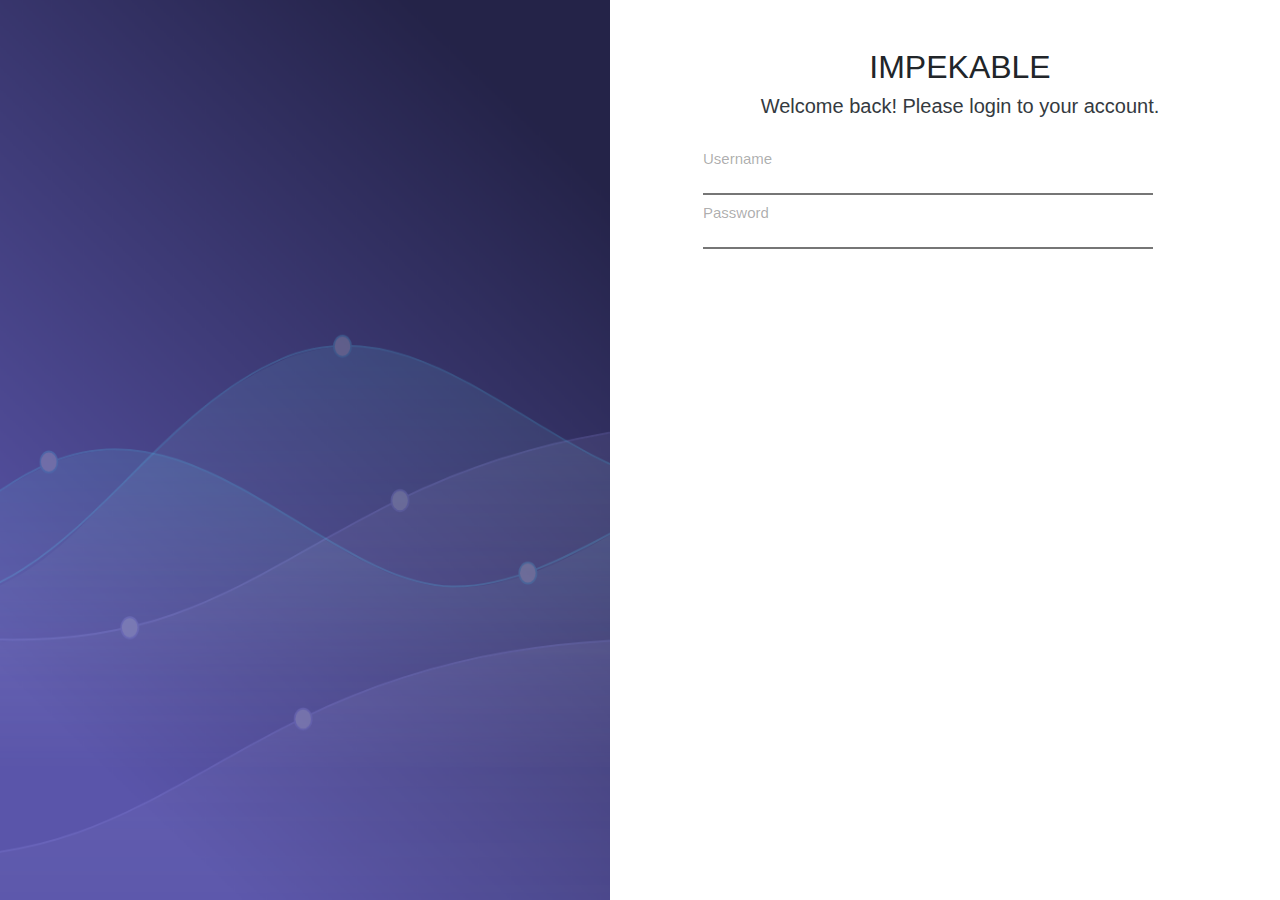
<file: sign up/sigin.html>
<!DOCTYPE html>
<html lang="en">
<head>
	<meta charset="UTF-8">
	<meta name="viewport" content="width=device-width, initial-scale=1">
	<title>Document</title>
	<link rel="stylesheet" href="https://stackpath.bootstrapcdn.com/bootstrap/4.3.1/css/bootstrap.min.css">
	<link rel="stylesheet" href="style.css">

</head>
<body>
	<div class="main">
		<div class="col-md-6 img">
			<img src="../assets/impekable design/images/Group 242.png" alt="">
		</div>
		<div class="col-md-6 login">
			<div class="container-fluid text-center pt-5">
				<h2>IMPEKABLE</h2>
				<h5 class="text-dark">Welcome back! Please login to your account.</h5>
			</div>
			<div class="username pt-4 ml-5">
				<h6>Username</h6>
				<input type="text">
			</div>
			<div class="pw pt-5 ml-5">
				<h6>Password</h6>
				<input type="text">
			</div>
		</div>
	</div>
</body>
</html>
</file>
<file: sign up/style.css>
body {
	margin: 0;
	padding: 0;
}
@font-face{
  font-family: SourceSansPro-Black;
  src: url(source-sans-pro/SourceSansPro-Black.otf);
}
font-face{
  font-family: SourceSansPro-BlackIt;
  src: url(source-sans-pro/SourceSansPro-BlackIt.otf);
}
font-face{
  font-family: SourceSansPro-Bold;
  src: url(source-sans-pro/SourceSansPro-Bold.otf);
}
@font-face{
  font-family: SourceSansPro-ExtraLight;
  src: url(source-sans-pro/SourceSansPro-ExtraLight.otf);
}
.img {
	float: left;
	margin-left: -15px !important;
	position: absolute;
}
.img img {
	align-items: left;
	width: 100%;
	height: 100vh;
}
.login {
	float: right;
	position: relative;
}
.login p {
	font-family: SourceSansPro-ExtraLight;
	font-size: 23px;
	letter-spacing: 3px;
}
.login h5 {
	color: #0005;
}
.username h6 {
	font-size: 15px;
	color: #0005;
	margin-bottom: 0;
}
.username {
	position: relative;
	height: 30px;
}
.username input {
	width: 80%;
	border-top: none;
	border-left: none;
	border-right: none;
	margin-top: -20px;
}
.pw h6 {
	font-size: 15px;
	color: #0005;
	margin-bottom: 0;
}
.pw {
	position: relative;
	height: 30px;
}
.pw input {
	width: 80%;
	border-top: none;
	border-left: none;
	border-right: none;
	margin-top: -20px;
}
</file>
